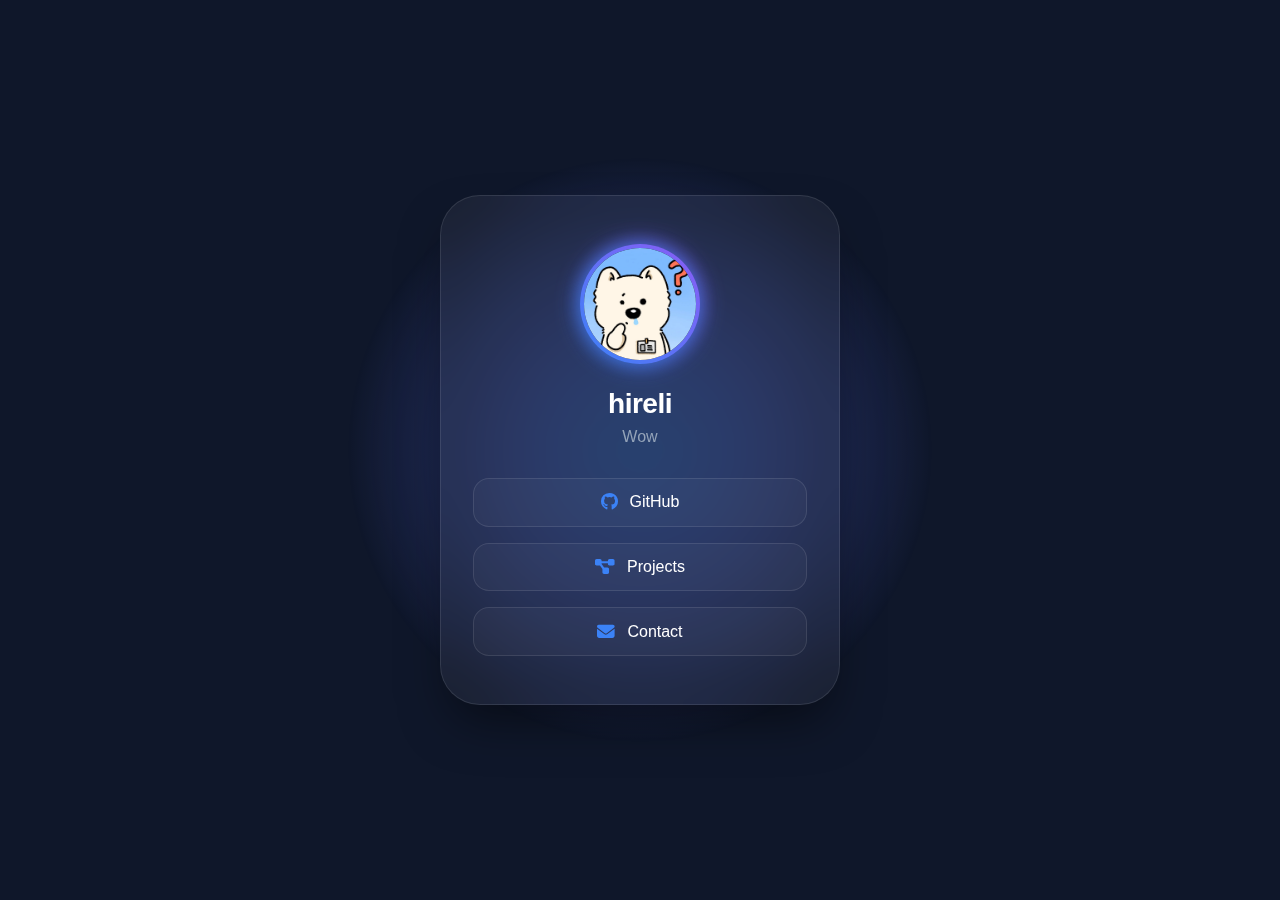
<file: index.html>
<!DOCTYPE html>
<html lang="zh">
<head>
    <meta charset="UTF-8">
    <meta name="viewport" content="width=device-width, initial-scale=1.0">
    <title>Hireli's Space</title>
    <link rel="stylesheet" href="https://cdnjs.cloudflare.com/ajax/libs/font-awesome/6.4.0/css/all.min.css">
    <style>
        :root { 
            --bg: #0f172a; 
            --glass: rgba(255, 255, 255, 0.05); 
            --border: rgba(255, 255, 255, 0.1); 
            --accent: #3b82f6;
            --accent-purple: #8b5cf6;
        }

        * { margin: 0; padding: 0; box-sizing: border-box; font-family: -apple-system, BlinkMacSystemFont, "Segoe UI", Roboto, sans-serif; }
        
        body {
            background: var(--bg);
            min-height: 100vh;
            display: flex; align-items: center; justify-content: center;
            overflow: hidden; color: white; position: relative;
        }

        /* 动态背景保持不变 */
        body::before {
            content: ""; position: fixed; top: -25%; left: -25%; width: 150%; height: 150%;
            background: radial-gradient(circle, var(--accent) 0%, transparent 25%), 
                        radial-gradient(circle, var(--accent-purple) 0%, transparent 25%);
            background-position: 0% 0%, 100% 100%;
            animation: move 12s ease-in-out infinite alternate;
            z-index: -1; opacity: 0.3;
        }
        @keyframes move { from { transform: translate(-5%, -5%) rotate(0deg); } to { transform: translate(5%, 5%) rotate(5deg); } }

        .card {
            background: var(--glass);
            backdrop-filter: blur(20px); -webkit-backdrop-filter: blur(20px);
            border: 1px solid var(--border);
            border-radius: 2.5rem; padding: 3rem 2rem;
            width: 90%; max-width: 400px; text-align: center;
            box-shadow: 0 25px 50px -12px rgba(0, 0, 0, 0.5);
            animation: cardFade 0.8s ease-out;
            position: relative;
        }

        /* --- 头像核心特效区 --- */
        .avatar-wrapper {
            position: relative;
            width: 120px; height: 120px;
            margin: 0 auto 1.5rem;
            cursor: pointer;
            user-select: none;
        }

        .avatar {
            width: 100%; height: 100%;
            border-radius: 50%;
            border: 4px solid transparent;
            background: linear-gradient(var(--bg), var(--bg)) padding-box,
                        linear-gradient(45deg, var(--accent), var(--accent-purple)) border-box;
            display: block; object-fit: cover;
            position: relative; z-index: 2;
            transition: all 0.4s cubic-bezier(0.175, 0.885, 0.32, 1.275);
            box-shadow: 0 0 15px rgba(59, 130, 246, 0.5);
        }

        /* 呼吸光环 */
        .avatar-wrapper::after {
            content: ""; position: absolute; inset: -5px;
            border-radius: 50%;
            background: linear-gradient(45deg, var(--accent), var(--accent-purple));
            z-index: 1; opacity: 0.6; blur: 10px;
            filter: blur(10px);
            animation: neonPulse 3s infinite;
        }

        @keyframes neonPulse {
            0%, 100% { transform: scale(1); opacity: 0.4; }
            50% { transform: scale(1.1); opacity: 0.8; }
        }

        /* 悬停效果：磁吸+放大 */
        .avatar-wrapper:hover .avatar {
            transform: scale(1.1) rotate(5deg);
            box-shadow: 0 0 30px rgba(59, 130, 246, 0.8);
        }

        /* 点击时的波纹环 */
        .click-ring {
            position: absolute; inset: 0; border: 2px solid var(--accent);
            border-radius: 50%; opacity: 0; pointer-events: none; z-index: 3;
        }
        .active-ring { animation: ringOut 0.6s ease-out; }
        @keyframes ringOut {
            0% { transform: scale(1); opacity: 1; }
            100% { transform: scale(2.5); opacity: 0; }
        }

        /* 四种随机点击动画 */
        .effect-jelly { animation: jelly 0.6s both; }
        .effect-spin { animation: hyperSpin 0.6s both; }
        .effect-flash { animation: flash 0.6s both; }
        .effect-shake { animation: shake 0.4s both; }

        @keyframes jelly {
            0% { transform: scale(1.1, 1.1); }
            30% { transform: scale(1.25, 0.75); }
            40% { transform: scale(0.75, 1.25); }
            50% { transform: scale(1.15, 0.85); }
            65% { transform: scale(0.95, 1.05); }
            100% { transform: scale(1.1, 1.1); }
        }
        @keyframes hyperSpin { 
            0% { transform: rotate(0) scale(1.1); }
            100% { transform: rotate(360deg) scale(1.1); }
        }
        @keyframes flash {
            0%, 100% { filter: brightness(1) contrast(1); transform: scale(1.1); }
            50% { filter: brightness(2) contrast(1.5) hue-rotate(90deg); transform: scale(1.3); }
        }
        @keyframes shake {
            0%, 100% { transform: translateX(0) scale(1.1); }
            25% { transform: translateX(-10px); }
            75% { transform: translateX(10px); }
        }

        /* --- 其他样式 --- */
        h1 { font-size: 1.75rem; margin-bottom: 0.5rem; letter-spacing: -0.5px; }
        p { color: #94a3b8; font-size: 1rem; margin-bottom: 2rem; }
        .links { display: grid; gap: 1rem; }
        .link {
            padding: 0.9rem; border-radius: 1rem; background: rgba(255, 255, 255, 0.03);
            border: 1px solid var(--border); color: white; text-decoration: none;
            display: flex; align-items: center; justify-content: center; gap: 12px;
            transition: all 0.3s ease; font-weight: 500;
        }
        .link:hover { 
            background: rgba(255, 255, 255, 0.1); transform: translateY(-3px); 
            border-color: var(--accent); box-shadow: 0 10px 20px -10px rgba(59, 130, 246, 0.5);
        }
        .link i { font-size: 1.1rem; color: var(--accent); }
    </style>
</head>
<body>

    <div class="card">
        <div class="avatar-wrapper" id="avatarBox">
            <div class="click-ring" id="ring"></div>
            <img src="./avatar.jpg" class="avatar" id="avatarImg" alt="hireli">
        </div>
        
        <h1>hireli</h1>
        <p>Wow</p>

        <div class="links">
            <a href="https://github.com/hireli" class="link"><i class="fab fa-github"></i> GitHub</a>
            <a href="projects.html" class="link"><i class="fas fa-project-diagram"></i> Projects</a>
            <a href="mailto:your@email.com" class="link"><i class="fas fa-envelope"></i> Contact</a>
        </div>
    </div>

    <script>
        const avatarImg = document.getElementById('avatarImg');
        const avatarBox = document.getElementById('avatarBox');
        const ring = document.getElementById('ring');
        const effects = ['effect-jelly', 'effect-spin', 'effect-flash', 'effect-shake'];

        avatarBox.addEventListener('click', () => {
            // 1. 触发扩散光圈
            ring.classList.remove('active-ring');
            void ring.offsetWidth; // 触发重绘
            ring.classList.add('active-ring');

            // 2. 随机选择一个帅气的特效
            effects.forEach(e => avatarImg.classList.remove(e));
            const randomEffect = effects[Math.floor(Math.random() * effects.length)];
            void avatarImg.offsetWidth; 
            avatarImg.classList.add(randomEffect);
        });

        // 动画结束后清除类名，以便下次触发
        avatarImg.addEventListener('animationend', (e) => {
            if (effects.includes(e.animationName) || e.target === avatarImg) {
                effects.forEach(eff => avatarImg.classList.remove(eff));
            }
        });
    </script>
</body>
</html>
</file>
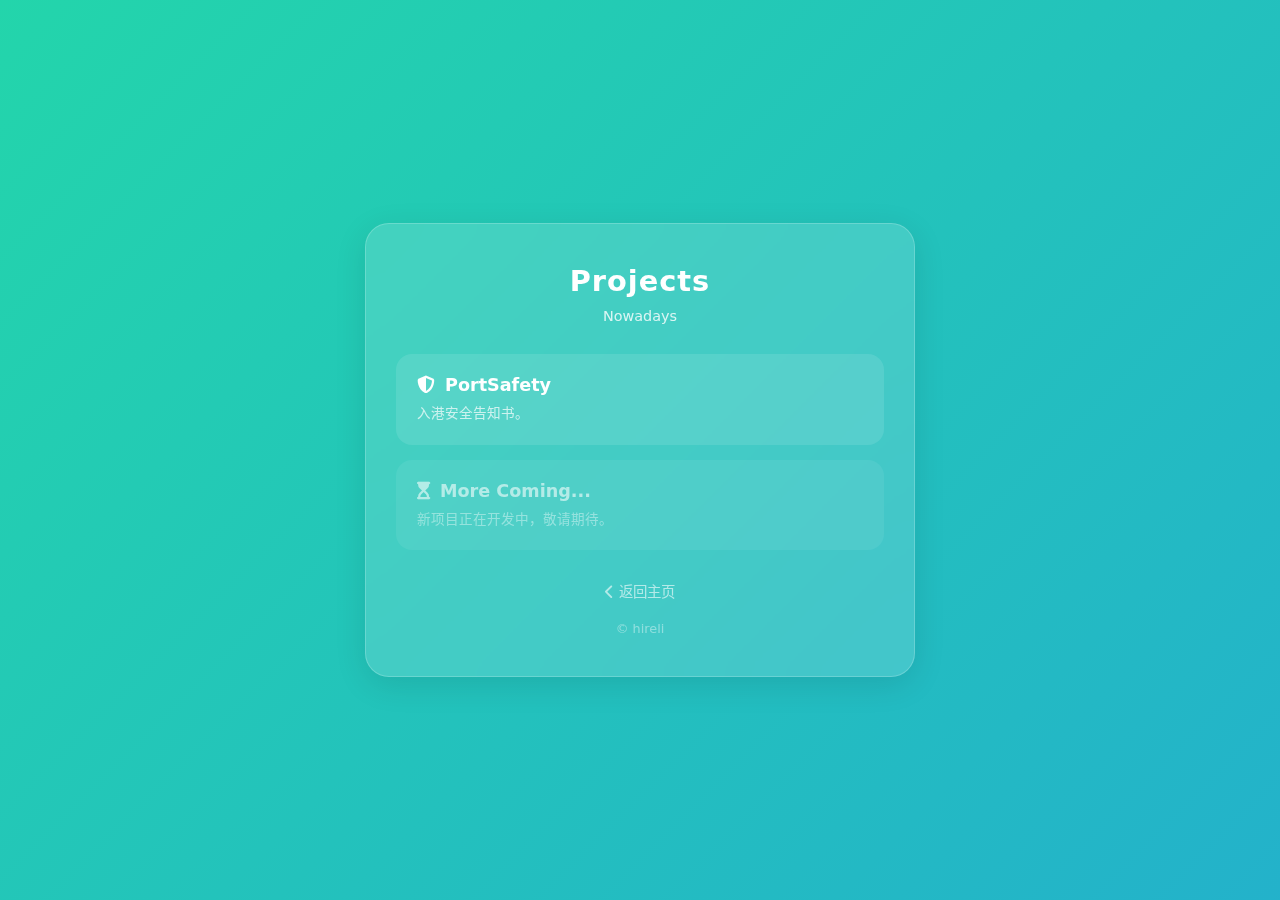
<file: projects.html>
<!DOCTYPE html>
<html lang="zh-CN">
<head>
    <meta charset="UTF-8">
    <meta name="viewport" content="width=device-width, initial-scale=1.0">
    <title>Projects | hireli</title>
    <link rel="stylesheet" href="https://cdnjs.cloudflare.com/ajax/libs/font-awesome/6.4.0/css/all.min.css">
    <style>
        :root {
            --bg-gradient: linear-gradient(-45deg, #ee7752, #e73c7e, #23a6d5, #23d5ab);
            --glass: rgba(255, 255, 255, 0.15);
            --glass-hover: rgba(255, 255, 255, 0.25);
        }

        * { margin: 0; padding: 0; box-sizing: border-box; font-family: 'Segoe UI', system-ui, sans-serif; }

        body {
            min-height: 100vh;
            display: flex; justify-content: center; align-items: center;
            background: var(--bg-gradient);
            background-size: 400% 400%;
            animation: gradient 15s ease infinite;
            padding: 20px;
            color: white;
        }

        @keyframes gradient {
            0% { background-position: 0% 50%; }
            50% { background-position: 100% 50%; }
            100% { background-position: 0% 50%; }
        }

        .container {
            width: 100%;
            max-width: 550px; /* 比首页稍微宽一点点，方便放项目描述 */
            background: var(--glass);
            backdrop-filter: blur(15px);
            -webkit-backdrop-filter: blur(15px);
            border: 1px solid rgba(255, 255, 255, 0.2);
            border-radius: 24px;
            padding: 40px 30px;
            box-shadow: 0 8px 32px rgba(0, 0, 0, 0.1);
            animation: fadeIn 0.8s ease-out;
        }

        @keyframes fadeIn {
            from { opacity: 0; transform: translateY(10px); }
            to { opacity: 1; transform: translateY(0); }
        }

        .header { text-align: center; margin-bottom: 30px; }
        .header h1 { font-size: 1.8rem; letter-spacing: 1px; margin-bottom: 10px; }
        .header p { font-size: 0.9rem; opacity: 0.8; }

        .project-list { display: flex; flex-direction: column; gap: 15px; }

        .project-item {
            background: rgba(255, 255, 255, 0.1);
            padding: 20px;
            border-radius: 16px;
            text-decoration: none;
            color: white;
            border: 1px solid transparent;
            transition: all 0.3s ease;
            display: block;
        }

        .project-item:hover {
            background: var(--glass-hover);
            transform: translateY(-3px);
            border-color: rgba(255, 255, 255, 0.4);
        }

        .project-title { 
            display: flex; align-items: center; gap: 10px; 
            font-size: 1.1rem; font-weight: 600; margin-bottom: 8px; 
        }
        
        .project-desc { 
            font-size: 0.85rem; opacity: 0.7; line-height: 1.5; 
        }

        .back-btn {
            display: inline-block; margin-top: 30px;
            color: white; text-decoration: none; font-size: 0.9rem;
            opacity: 0.6; transition: 0.3s;
        }
        .back-btn:hover { opacity: 1; }

        footer { margin-top: 20px; font-size: 0.8rem; opacity: 0.4; text-align: center; }
    </style>
</head>
<body>

    <div class="container">
        <div class="header">
            <h1>Projects</h1>
            <p>Nowadays</p>
        </div>

        <div class="project-list">
            <!-- 核心项目：PortSafety -->
            <a href="https://hireli.github.io/rzport/TICenter/PortSafety" target="_blank" class="project-item">
                <div class="project-title">
                    <i class="fas fa-shield-alt"></i> PortSafety
                </div>
                <div class="project-desc">
                    入港安全告知书。
                </div>
            </a>

            <!-- 示例项目  -->
            <div class="project-item" style="cursor: default; opacity: 0.6;">
                <div class="project-title">
                    <i class="fas fa-hourglass-start"></i> More Coming...
                </div>
                <div class="project-desc">
                    新项目正在开发中，敬请期待。
                </div>
            </div>
        </div>

        <div style="text-align: center;">
            <a href="index.html" class="back-btn">
                <i class="fas fa-chevron-left"></i> 返回主页
            </a>
        </div>

        <footer>© hireli</footer>
    </div>

</body>
</html>
</file>
